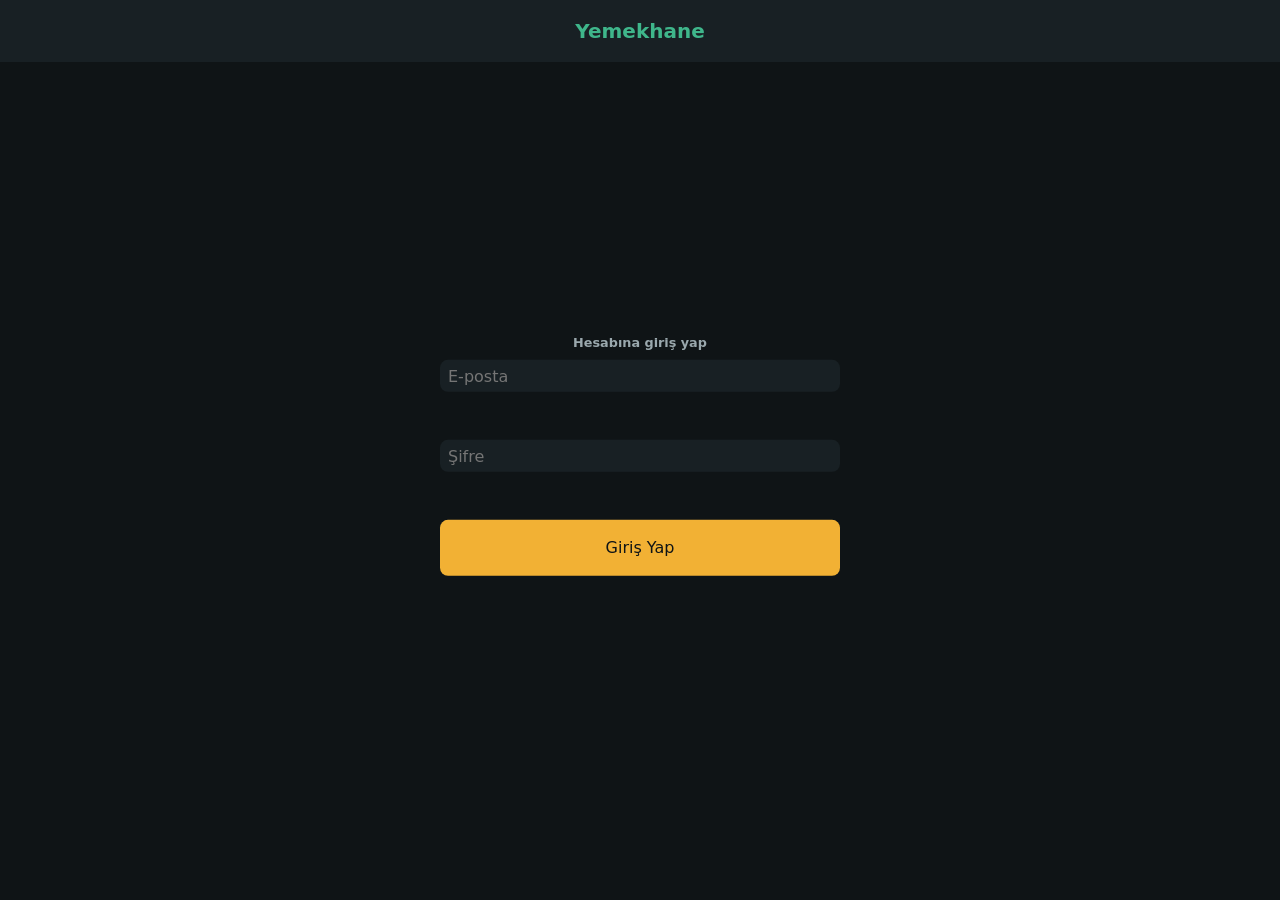
<file: frontend/html/login.html>
<!DOCTYPE html>
<html lang="tr">
<head>
    <meta charset="UTF-8">
    <meta name="viewport" content="width=device-width, initial-scale=1">
    <title>Giriş · Yemekhane</title>
    <link rel="stylesheet" href="../css/temel.css">
</head>
    <body>
        <!-- Giriş yapmamış kullanıcı diğer sayfalara gidemeyeceği için
             burada menü bağlantıları yok, yalnızca site adı var. -->
        <header>
            <p class="site-adi">Yemekhane</p>
        </header>

        <div id="login-div">
            <h1 class="small-header">Hesabına giriş yap</h1>

            <!-- API'den dönen hata mesajı buraya yazılır (ör. "E-posta ya da şifre hatalı.") -->
            <p id="giris-hata" class="bildirim bildirim-hata" role="alert" hidden></p>

            <form id="giris-formu">
                <!-- label ekranda görünmüyor ama ekran okuyucu alanın adını okuyabiliyor -->
                <label for="eposta" class="gorunmez">E-posta</label>
                <input id="eposta" name="eposta" type="email" placeholder="E-posta"
                       autocomplete="username" required>

                <label for="sifre" class="gorunmez">Şifre</label>
                <input id="sifre" name="sifre" type="password" placeholder="Şifre"
                       autocomplete="current-password" required>

                <button type="submit">Giriş Yap</button>
            </form>
        </div>
        <script type="module" src="../js/login.js"></script>
    </body>
</html>
</file>
<file: frontend/css/temel.css>
/* =====================================================================
   Yemekhane Otomasyonu · temel.css
   Bir başlangıç noktasıdır: renk ve yazı değişkenleri, sıfırlama,
   form öğeleri ve hata/başarı kutusu. Ekranlarınızın düzenini ve
   bileşenlerini kendiniz tasarlayın; bu dosyayı değiştirmekte serbestsiniz.
   Mobil önce yazılmıştır: 400 px genişlikte rahat kullanılmalıdır.
   ===================================================================== */


  :root {
    /* Zemin katmanları: koyudan açığa doğru */
    --zemin:          #0F1416;  /* sayfa arka planı                  */
    --yuzey:          #182024;  /* kartlar, formlar, tablolar        */
    --yuzey-ust:      #212B30;  /* input içi, satır hover, üst menü  */
    --cizgi:          #2E3A40;  /* kenarlıklar, ayırıcılar           */

    /* Metin */
    --metin:          #E6ECEA;  /* ana metin                         */
    --metin-soluk:    #9AA8AD;  /* açıklama, tarih, ikincil bilgi    */

    /* Ana renk: yeşil (düğmeler, linkler, seçili sekme) */
    --ana:            #3FB68B;
    --ana-hover:      #5CCBA2;
    --ana-ustu-metin: #0B1F18;  /* yeşil düğmenin üstündeki ya     */

    /* Vurgu: safran (fiyat, boş yer sayısı, bakiye) */
    --vurgu:          #F2B134;

    /* Durumlar: her birinin yazı rengi ve koyu zemini var */
    --basari:         #7FD08A;  --basari-zemin: #1A3220;  /* işlem başarılı, vejetaryen, aktif      */
    --hata:           #F2867D;  --hata-zemin:   #3A1E1D;  /* procedure hataları, iptal              */
    --uyari:          #F2C063;  --uyari-zemin:  #3A2F14;  /* alerjen uyarısı (Aşama 4), az yer kaldı */
    --bilgi:          #7FB3F2;  --bilgi-zemin:  #1A2738;  /* kullanıldı ≤durumu, bilgi notları       */

    /* Pasif düğme (son saat geçti) */
    --pasif-zemin:    #2A3236;
    --pasif-metin:    #6B777C;

    /* Odak halkası (klavye ile gezinme) */
    --odak:           #F2B134;

    /* Yazı */
    --yazi: "Segoe UI", system-ui, -apple-system, Roboto, "Noto Sans", sans-serif;
    --kose: 0.5rem;

    color-scheme: dark;   /* tarih seçici, select gibi tarayıcı öğeleri de koyu olsun */
  }
/* Ortalanmış içerik kutusu. Önceden position: absolute + translate ile
   ortalanıyordu; içerik ekrandan uzun olunca (haftalık tablo gibi) üst kısmı
   ekran dışına taşıyor ve kaydırılamıyordu. Artık yatayda ortalanıp normal
   akışta kalıyor. */
.centered {
  width: min(100% - 2rem, 60rem);
  margin: 2rem auto;
}

.small-header{
  font-size: 0.8rem;
}

*, *::before, *::after { box-sizing: border-box; }

html { -webkit-text-size-adjust: 100%; }

body {
  margin: 0;
  font-family: var(--yazi);
  line-height: 1.5;
  color: var(--metin);
  background: var(--zemin);
  height: 100%;
}

img, svg { max-width: 100%; height: auto; display: block; }

header{
  background: var(--yuzey);
  display: flex;
  align-items: center;
  justify-content: center;

}

nav ul {
  list-style: none;
  display: flex;
  gap: 20px;
}

nav ul li a {
  text-decoration: none;
  color: var(--metin);
  cursor: pointer;
}

nav ul a:hover{
  cursor: pointer;
  color: var(--vurgu);
}

/* giriş yapma  divi */
#login-div form{
  display: flex;
  flex-direction: column;
  gap: 3rem;
  justify-content: center;
  align-items: center;
}

#login-div form input {
  width: 25rem;
  background-color: var(--yuzey);
  border: none;
  border-radius: 0.5rem;
  height: 2rem;
  padding: 0.5rem;
}

#login-div form button {
  width: 25rem;
  background-color: var(--vurgu);
  color: var(--zemin);
  border: none;
  padding: 1rem;
  border-radius: 0.5rem;
  cursor: pointer;
}

#login-div{
  position: absolute;
  top: 50%;
  left: 50%;
  transform: translate(-50%, -50%);

  padding: 1.5rem;
}

#weekly-menu-table{
  border-collapse: collapse;
  text-align: center;
  width: 100%;
}
/* "th, td" yazınca virgülden sonraki td tek başına seçici olur ve sitedeki
   bütün tablolara uygulanır; bu yüzden td de tabloya bağlandı. */
#weekly-menu-table th, #weekly-menu-table td {
    border: 1px solid var(--metin);
    padding: 0.75rem 1rem;   /* 7 sütun ekrana sığsın diye 1.5rem 1.75rem'den küçültüldü */
}

#weekly-menu-table tbody tr:hover {
  background-color: var(--vurgu);
  color: var(--zemin);     /* safran zeminde açık renk yazı okunmuyordu */
  transition: background-color 0.2s ease;
}

/* =====================================================================
   Ortak parçalar · birden fazla sayfada kullanılır
   ===================================================================== */

/* ---------- Üst menü ---------- */
/* min-width: 0 olmadan flex içindeki nav, bağlantıların toplam genişliği kadar
   büyüyüp telefonda bütün sayfayı yana taşırıyordu. */
nav { width: 100%; min-width: 0; }

nav ul {
  margin: 0;
  padding: 0.75rem 1rem;
  justify-content: center;
}

/* Bulunulan sayfanın bağlantısı */
nav ul li a[aria-current="page"] {
  color: var(--vurgu);
  font-weight: 600;
}

/* ---------- Form öğeleri ---------- */
input, select, textarea, button { font: inherit; }

label { display: block; margin-bottom: 0.25rem; font-weight: 600; }

.alan { margin-bottom: 1rem; }

/* ---------- Düğme ----------
   Dokunmatik ekranda rahat basılabilmesi için en az 44 px yükseklik */
.dugme {
  display: inline-flex;
  align-items: center;
  justify-content: center;
  min-height: 44px;
  padding: 0.6rem 1.1rem;
  border: 0;
  border-radius: var(--kose);
  background: var(--ana);
  color: var(--ana-ustu-metin);
  font-weight: 600;
  text-decoration: none;
  cursor: pointer;
}
.dugme:hover { background: var(--ana-hover); }

/* İptal gibi geri alınamaz işlemler */
.dugme-tehlike {
  background: transparent;
  border: 1px solid var(--hata);
  color: var(--hata);
}
.dugme-tehlike:hover { background: var(--hata-zemin); }

/* İkincil düğme: geri/ileri, vazgeç gibi daha az önemli işler */
.dugme-ikincil {
    background: transparent;
    border: 1px solid var(--cizgi);
    color: var(--metin);
}
.dugme-ikincil:hover { background: var(--yuzey-ust); }

/* Rezervasyon son saati geçtiğinde */
.dugme:disabled {
  background: var(--pasif-zemin);
  border-color: transparent;
  color: var(--pasif-metin);
  cursor: not-allowed;
}

:focus-visible { outline: 3px solid var(--odak); outline-offset: 2px; }

/* ---------- Bildirim kutusu ----------
   Stored procedure'lerden dönen Türkçe hata mesajları buraya yazılır:
   <p class="bildirim bildirim-hata" role="alert">Bakiye yetersiz.</p> */
.bildirim {
  padding: 0.75rem 1rem;
  border-radius: var(--kose);
  border-left: 4px solid currentColor;
}
.bildirim-hata   { color: var(--hata);   background: var(--hata-zemin); }
.bildirim-basari { color: var(--basari); background: var(--basari-zemin); }
.bildirim-uyari  { color: var(--uyari);  background: var(--uyari-zemin); }

/* ---------- Rozet: küçük durum etiketi ---------- */
.rozet {
  display: inline-block;
  padding: 0.1rem 0.5rem;
  border-radius: 999px;
  font-size: 0.75rem;
  font-weight: 600;
  white-space: nowrap;
  color: var(--metin-soluk);
  background: var(--yuzey-ust);
}
.rozet-aktif, .rozet-vejetaryen { color: var(--basari); background: var(--basari-zemin); }
.rozet-kullanildi               { color: var(--bilgi);  background: var(--bilgi-zemin); }
.rozet-iptal                    { color: var(--hata);   background: var(--hata-zemin); }
.rozet-uyari                     { color: var(--uyari);  background: var(--uyari-zemin); }

/* Onay kutuları çip görünümünde (yönetici yemek seçimi, profil alerjen seçimi) */
.secim-kutulari { display: flex; flex-wrap: wrap; gap: 0.4rem; }
.secim-kutulari label {
    display: inline-flex;
    align-items: center;
    gap: 0.35rem;
    margin: 0;
    padding: 0.35rem 0.7rem;
    border: 1px solid var(--cizgi);
    border-radius: 999px;
    font-weight: 400;
    font-size: 0.875rem;
    cursor: pointer;
}
.secim-kutulari input { accent-color: var(--ana); }
.secim-kutulari label:has(input:checked) { border-color: var(--ana); background: var(--basari-zemin); }

.fiyat { color: var(--vurgu); font-weight: 700; }
.soluk { color: var(--metin-soluk); }

/* ---------- Tablo ---------- */
.tablo {
  width: 100%;
  border-collapse: collapse;
}
.tablo th, .tablo td {
  padding: 0.75rem;
  text-align: left;
  border-bottom: 1px solid var(--cizgi);
}
.tablo th { color: var(--metin-soluk); font-size: 0.8rem; }

/* Telefonda tablo satırları alt alta kartlara dönüşür.
   Her hücrenin başlığı td'deki data-baslik özelliğinden gelir. */
@media (max-width: 40rem) {
  .tablo-kart thead { display: none; }
  .tablo-kart, .tablo-kart tbody, .tablo-kart tr, .tablo-kart td { display: block; }
  .tablo-kart tr {
    margin-bottom: 0.75rem;
    padding: 0.5rem 0.75rem;
    border: 1px solid var(--cizgi);
    border-radius: var(--kose);
    background: var(--yuzey);
  }
  .tablo-kart td {
    display: flex;
    justify-content: space-between;
    gap: 1rem;
    padding: 0.4rem 0;
    border: 0;
  }
  .tablo-kart td[data-baslik]::before {
    content: attr(data-baslik);
    color: var(--metin-soluk);
    font-weight: 600;
  }
}

/* Ekranda görünmez, ekran okuyucu okur (ör. "3 yıldız") */
.gorunmez {
  position: absolute;
  width: 1px;
  height: 1px;
  overflow: hidden;
  clip: rect(0 0 0 0);
  white-space: nowrap;
}

/* ---------- Telefon (yaklaşık 400 px) ---------- */
@media (max-width: 40rem) {
  /* Menü tek satırda kalır, yana kaydırılır */
  nav ul {
    justify-content: flex-start;
    gap: 1rem;
    overflow-x: auto;
    white-space: nowrap;
  }

  /* Giriş formu ekran genişliğine sığar */
  #login-div { width: calc(100% - 2rem); padding: 0; }
  #login-div form { gap: 1.25rem; }
  #login-div form input,
  #login-div form button { width: 100%; }
}

@media (prefers-reduced-motion: reduce) {
  * { animation: none !important; transition: none !important; }
}

/* ---------- Giriş sayfası ---------- */
.site-adi {
  margin: 0;
  padding: 1rem;
  font-weight: 700;
  font-size: 1.25rem;
  color: var(--ana);
}

#login-div h1 { text-align: center; color: var(--metin-soluk); }
#login-div .bildirim { margin-bottom: 1.5rem; }
</file>
